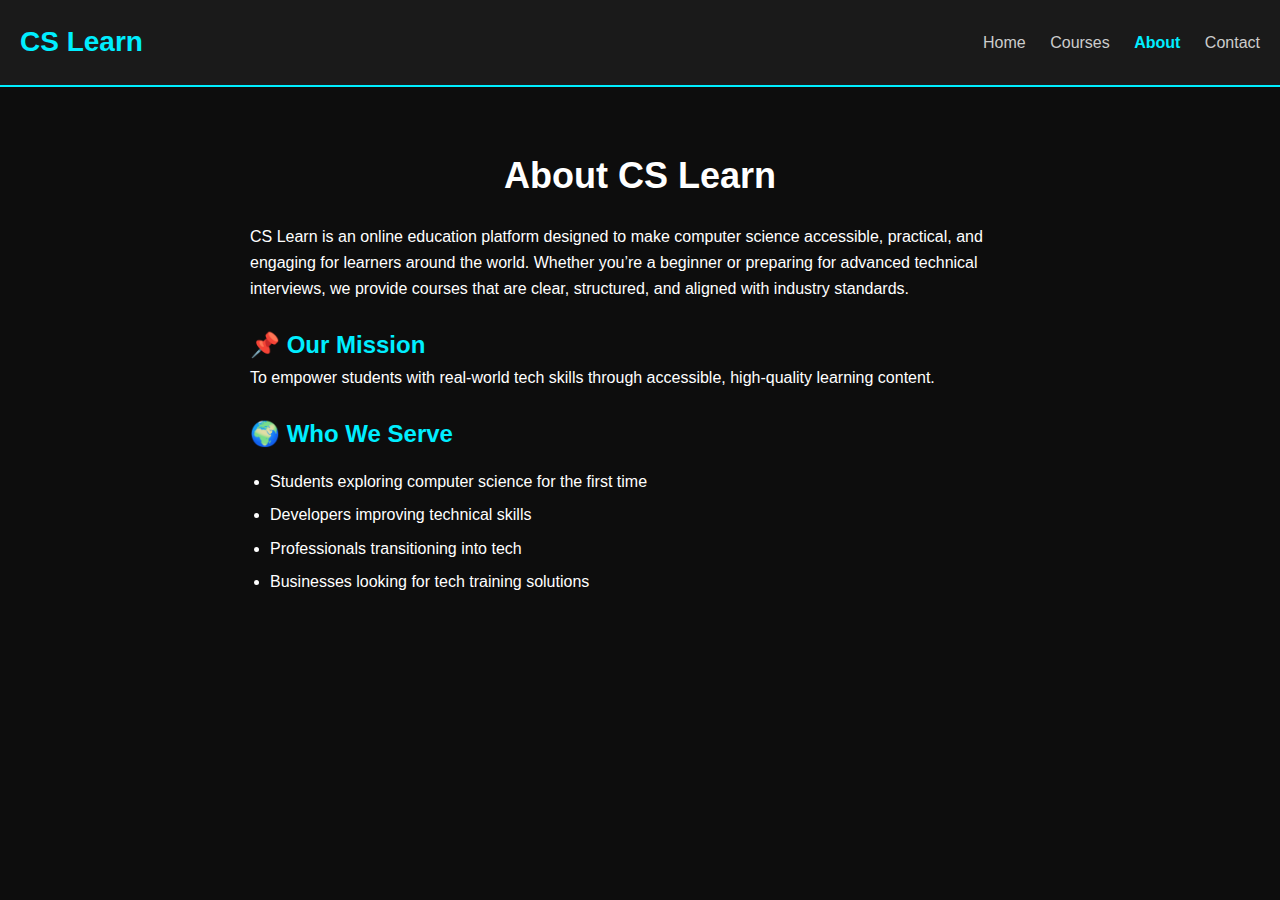
<file: about.html>
<!DOCTYPE html>
<html lang="en">
<head>
    <meta charset="UTF-8">
    <meta name="viewport" content="width=device-width, initial-scale=1.0">
    <title>CS Learn - About</title>
    <link rel="stylesheet" href="styles.css">
</head>
<body>

<header>
    <div class="logo">CS Learn</div>
    <nav>
        <a href="index.html">Home</a>
        <a href="courses.html">Courses</a>
        <a href="about.html" class="active">About</a>
        <a href="contact.html">Contact</a>
    </nav>
</header>

<section class="page-content">
    <h2>About CS Learn</h2>

    <p>
        CS Learn is an online education platform designed to make computer science accessible, practical, 
        and engaging for learners around the world. Whether you’re a beginner or preparing for advanced 
        technical interviews, we provide courses that are clear, structured, and aligned with industry standards.
    </p>

    <h3>📌 Our Mission</h3>
    <p>
        To empower students with real-world tech skills through accessible, high-quality learning content.
    </p>

    <h3>🌍 Who We Serve</h3>
    <ul>
        <li>Students exploring computer science for the first time</li>
        <li>Developers improving technical skills</li>
        <li>Professionals transitioning into tech</li>
        <li>Businesses looking for tech training solutions</
</file>
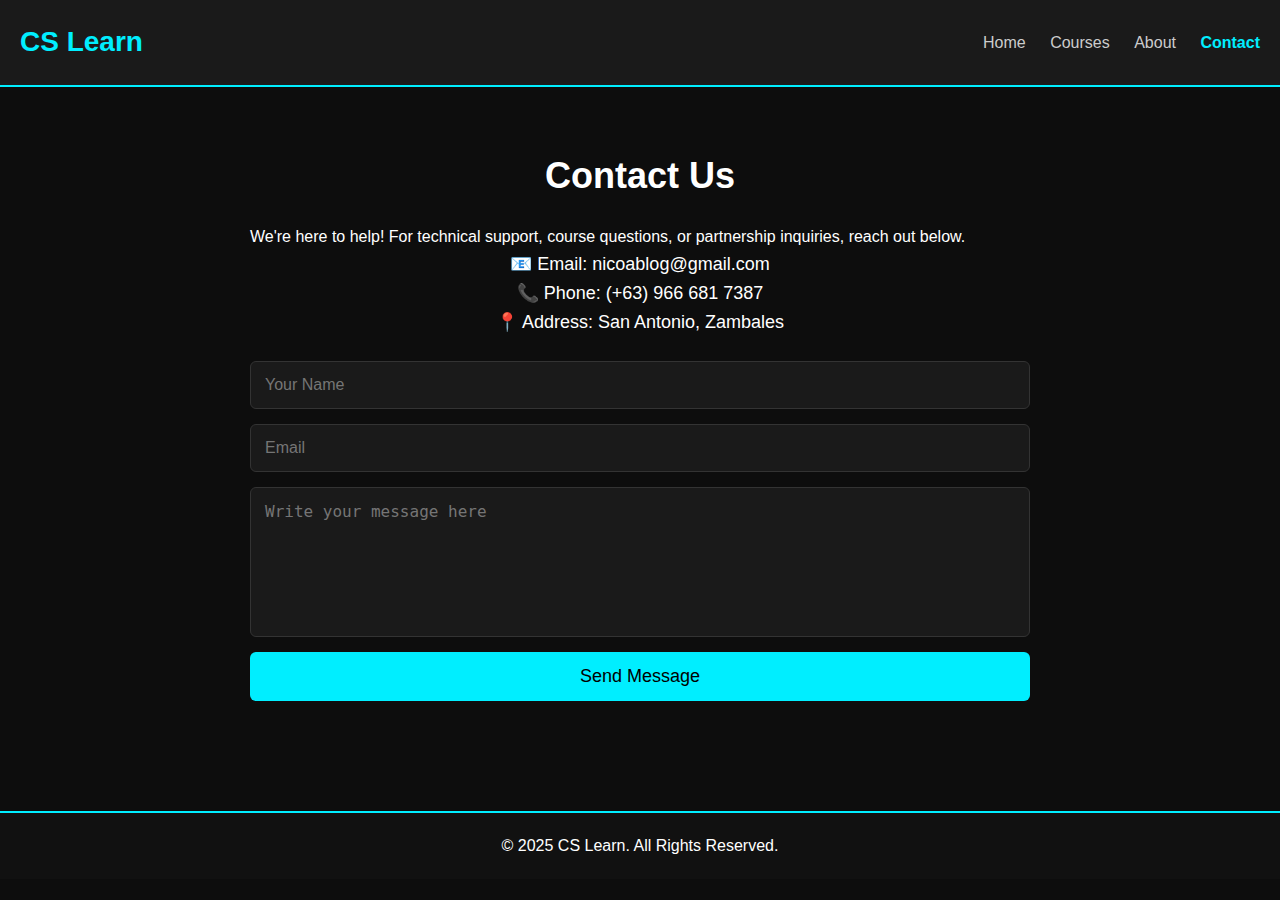
<file: contact.html>
<!DOCTYPE html>
<html lang="en">
<head>
    <meta charset="UTF-8">
    <meta name="viewport" content="width=device-width, initial-scale=1.0">
    <title>CS Learn - Contact</title>
    <link rel="stylesheet" href="styles.css">
</head>
<body>

<header>
    <div class="logo">CS Learn</div>
    <nav>
        <a href="index.html">Home</a>
        <a href="courses.html">Courses</a>
        <a href="about.html">About</a>
        <a href="contact.html" class="active">Contact</a>
    </nav>
</header>

<section class="page-content">
    <h2>Contact Us</h2>
    <p>We're here to help! For technical support, course questions, or partnership inquiries, reach out below.</p>

    <div class="contact-info">
        <p>📧 Email: nicoablog@gmail.com</p>
        <p>📞 Phone: (+63) 966 681 7387</p>
        <p>📍 Address: San Antonio, Zambales </p>
    </div>

    <form class="contact-form">
        <input type="text" placeholder="Your Name" required>
        <input type="email" placeholder="Email" required>
        <textarea placeholder="Write your message here" required></textarea>
        <button type="submit">Send Message</button>
    </form>
</section>

<footer>
    <p>© 2025 CS Learn. All Rights Reserved.</p>
</footer>

</body>
</html>
</file>
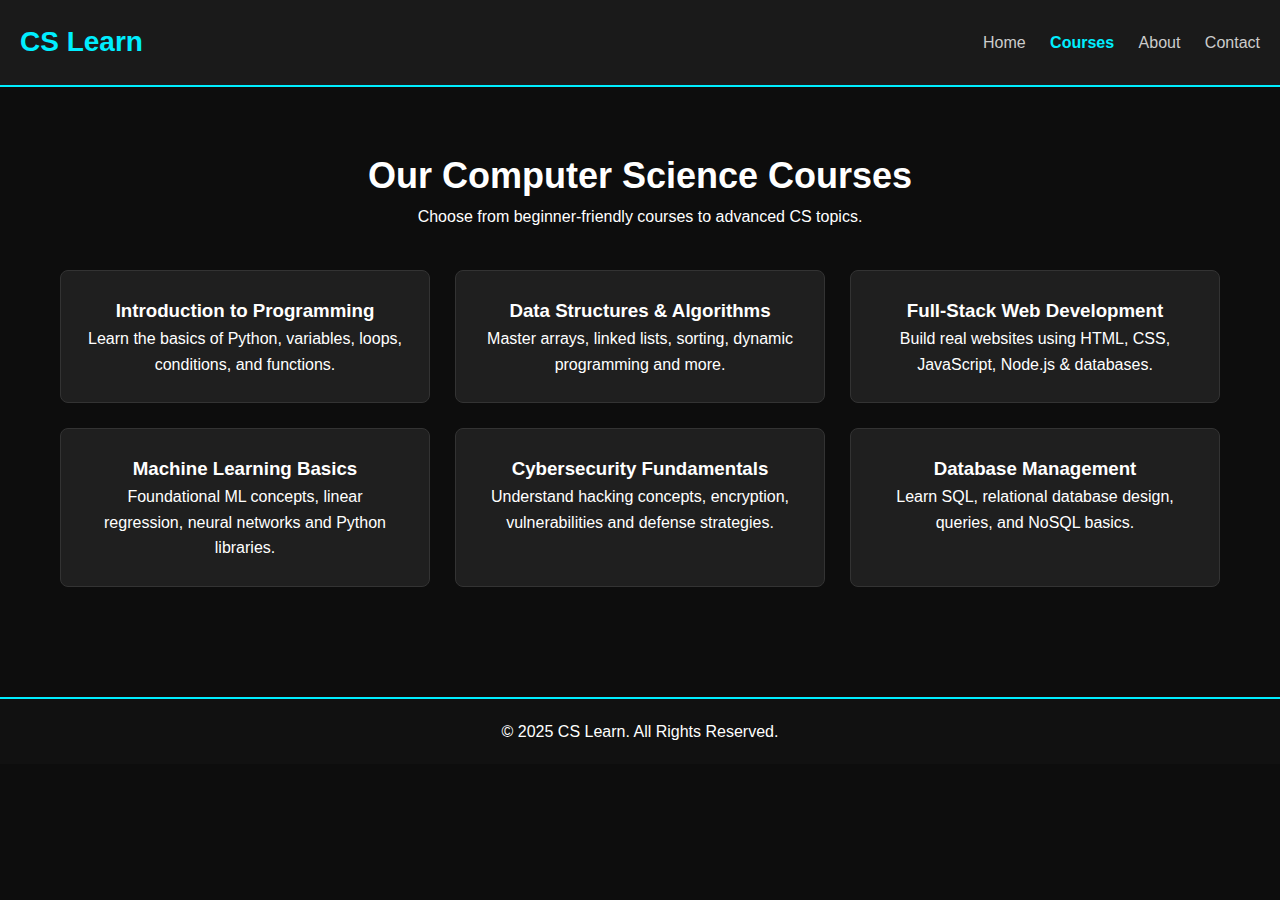
<file: courses.html>
<!DOCTYPE html>
<html lang="en">
<head>
    <meta charset="UTF-8">
    <meta name="viewport" content="width=device-width, initial-scale=1.0">
    <title>CS Learn - Courses</title>
    <link rel="stylesheet" href="styles.css">
</head>
<body>

<header>
    <div class="logo">CS Learn</div>
    <nav>
        <a href="index.html">Home</a>
        <a href="courses.html" class="active">Courses</a>
        <a href="about.html">About</a>
        <a href="contact.html">Contact</a>
    </nav>
</header>

<section class="courses">
    <h2>Our Computer Science Courses</h2>
    <p>Choose from beginner-friendly courses to advanced CS topics.</p>

    <div class="course-grid">
        <div class="course">
            <h3>Introduction to Programming</h3>
            <p>Learn the basics of Python, variables, loops, conditions, and functions.</p>
        </div>

        <div class="course">
            <h3>Data Structures & Algorithms</h3>
            <p>Master arrays, linked lists, sorting, dynamic programming and more.</p>
        </div>

        <div class="course">
            <h3>Full-Stack Web Development</h3>
            <p>Build real websites using HTML, CSS, JavaScript, Node.js & databases.</p>
        </div>

        <div class="course">
            <h3>Machine Learning Basics</h3>
            <p>Foundational ML concepts, linear regression, neural networks and Python libraries.</p>
        </div>

        <div class="course">
            <h3>Cybersecurity Fundamentals</h3>
            <p>Understand hacking concepts, encryption, vulnerabilities and defense strategies.</p>
        </div>

        <div class="course">
            <h3>Database Management</h3>
            <p>Learn SQL, relational database design, queries, and NoSQL basics.</p>
        </div>
    </div>
</section>

<footer>
    <p>© 2025 CS Learn. All Rights Reserved.</p>
</footer>

</body>
</html>
</file>
<file: styles.css>
/* =============================
   GLOBAL STYLES
============================= */
* {
    box-sizing: border-box;
    margin: 0;
    padding: 0;
}

body {
    font-family: Arial, sans-serif;
    background-color: #0d0d0d;
    color: #ffffff;
    line-height: 1.6;
}

/* =============================
   HEADER
============================= */
header {
    display: flex;
    justify-content: space-between;
    align-items: center;
    padding: 20px;
    background: #1a1a1a;
    border-bottom: 2px solid #0ef;
}

.logo {
    font-size: 28px;
    font-weight: bold;
    color: #0ef;
}

nav a {
    margin-left: 20px;
    color: #ccc;
    text-decoration: none;
    font-size: 16px;
    transition: 0.3s;
}

nav a:hover {
    color: #0ef;
}

nav .active {
    color: #0ef;
    font-weight: bold;
}

/* =============================
   HERO SECTION
============================= */
.hero {
    display: flex;
    align-items: center;
    justify-content: space-between;
    padding: 80px 50px;
    gap: 30px;
}

.hero-text {
    max-width: 50%;
}

.hero-text h1 {
    font-size: 52px;
    color: #0ef;
    margin-bottom: 20px;
}

.hero-text p {
    font-size: 18px;
    margin-bottom: 20px;
}

.hero-image img {
    width: 380px;
}

/* BUTTONS */
button {
    background: #0ef;
    border: none;
    padding: 14px 28px;
    color: #000;
    font-size: 18px;
    border-radius: 6px;
    cursor: pointer;
    transition: 0.3s;
}

button:hover {
    background: #09c;
}

/* =============================
   FEATURES SECTION
============================= */
.features {
    padding: 60px;
    text-align: center;
}

.features h2 {
    font-size: 36px;
}

.feature-grid {
    display: grid;
    grid-template-columns: repeat(4, 1fr);
    gap: 25px;
    margin-top: 40px;
}

.feature-box {
    background: #1a1a1a;
    padding: 20px;
    border-radius: 8px;
    border: 1px solid #333;
    transition: 0.3s;
}

.feature-box:hover {
    border-color: #0ef;
}

/* =============================
   COURSES PAGE
============================= */
.courses {
    padding: 60px;
    text-align: center;
}

.courses h2 {
    font-size: 36px;
}

.course-grid {
    display: grid;
    grid-template-columns: repeat(3, 1fr);
    gap: 25px;
    margin-top: 40px;
}

.course {
    padding: 25px;
    background: #1f1f1f;
    border: 1px solid #333;
    border-radius: 8px;
    transition: 0.3s;
}

.course:hover {
    border-color: #0ef;
}

/* =============================
   GENERAL PAGE CONTENT
============================= */
.page-content {
    padding: 60px;
    max-width: 900px;
    margin: auto;
}

.page-content h2 {
    text-align: center;
    font-size: 36px;
    margin-bottom: 20px;
}

.page-content h3 {
    margin-top: 25px;
    font-size: 24px;
    color: #0ef;
}

.page-content ul {
    margin: 15px 0 20px 20px;
}

.page-content li {
    margin-bottom: 8px;
}

/* =============================
   CONTACT PAGE
============================= */
.contact-info {
    margin-bottom: 25px;
    text-align: center;
    font-size: 18px;
}

.contact-form {
    display: flex;
    flex-direction: column;
    gap: 15px;
}

.contact-form input,
.contact-form textarea {
    padding: 14px;
    border-radius: 6px;
    border: 1px solid #333;
    background: #1a1a1a;
    color: #fff;
    font-size: 16px;
}

.contact-form textarea {
    height: 150px;
    resize: none;
}

/* =============================
   FOOTER
============================= */
footer {
    text-align: center;
    padding: 20px;
    background: #111;
    border-top: 2px solid #0ef;
    margin-top: 50px;
}

/* =============================
   RESPONSIVE DESIGN
============================= */
@media (max-width: 900px) {
    .hero {
        flex-direction: column;
        text-align: center;
    }

    .hero-text {
        max-width: 100%;
    }

    .hero-image img {
        width: 280px;
    }

    .feature-grid {
        grid-template-columns: repeat(2, 1fr);
    }

    .course-grid {
        grid-template-columns: repeat(2, 1fr);
    }
}

@media (max-width: 600px) {
    nav a {
        margin-left: 12px;
        font-size: 14px;
    }

    .feature-grid,
    .course-grid {
        grid-template-columns: 1fr;
    }
}
</file>
